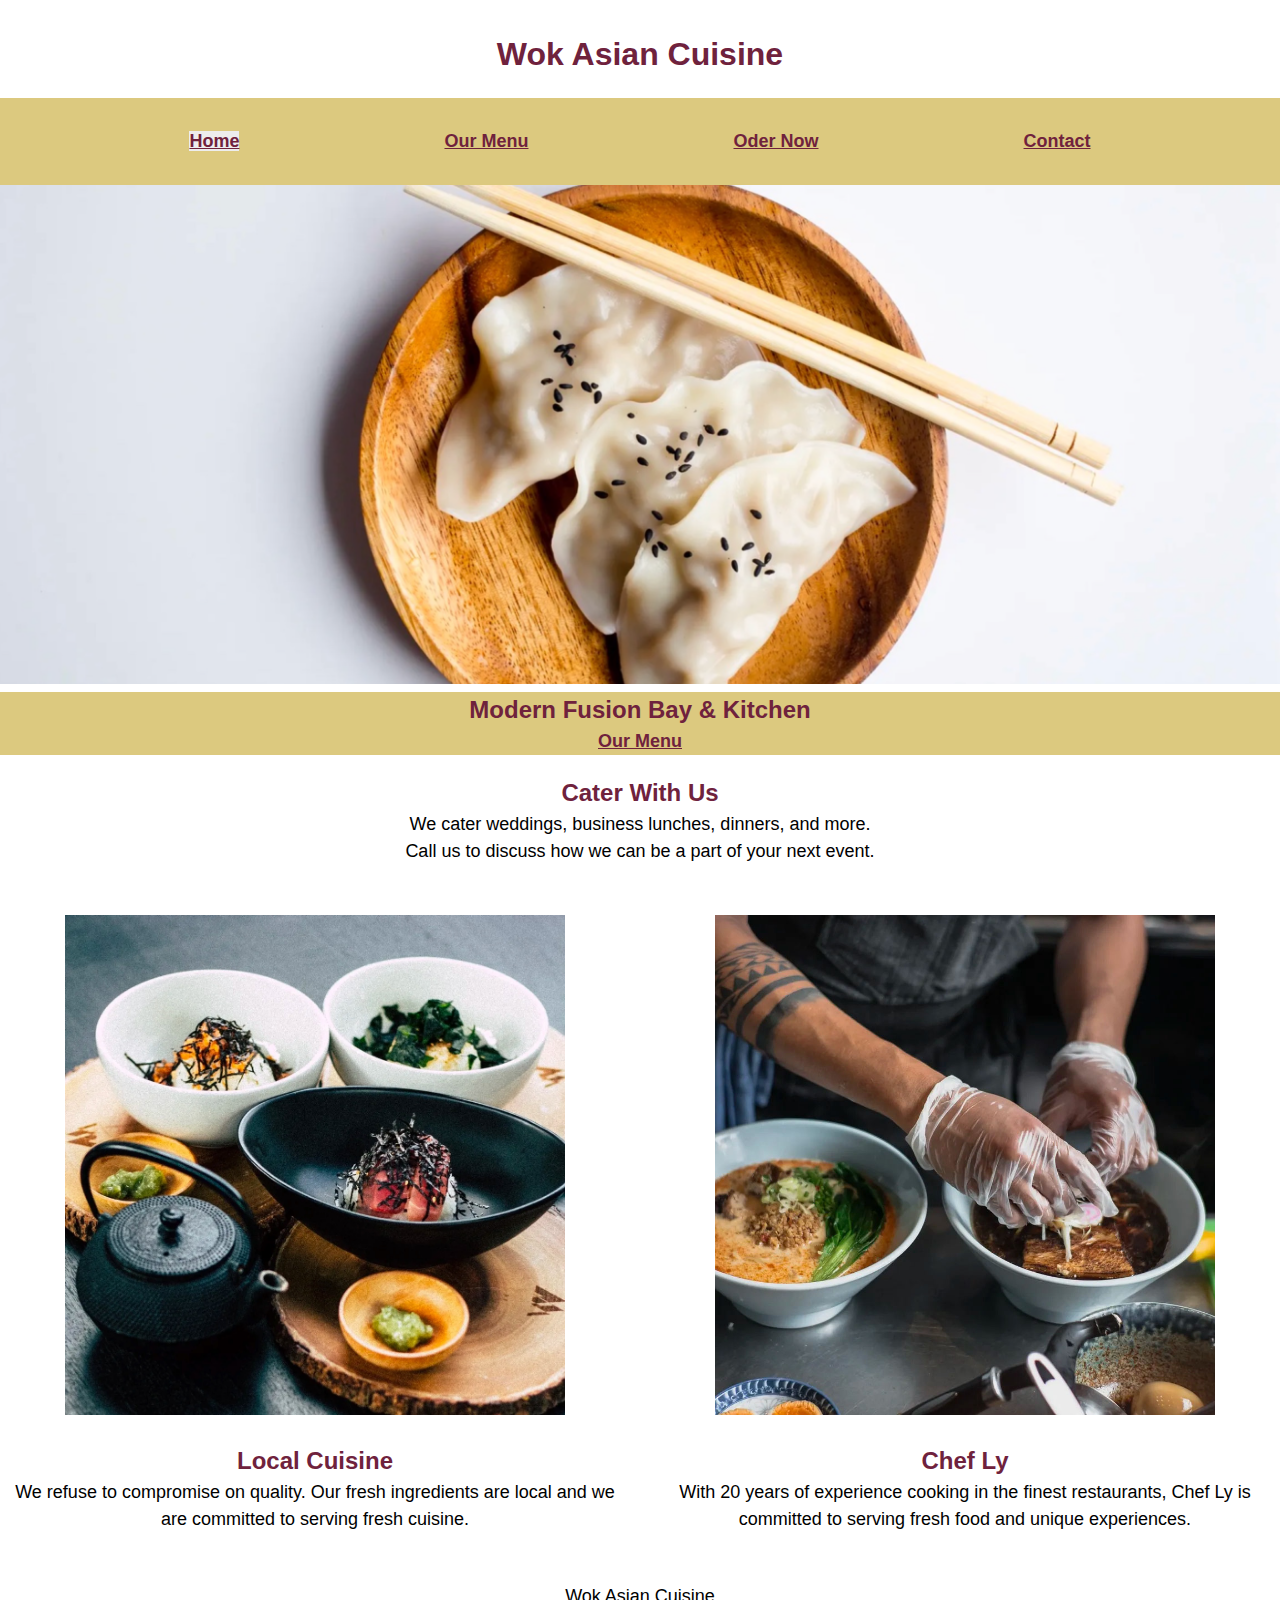
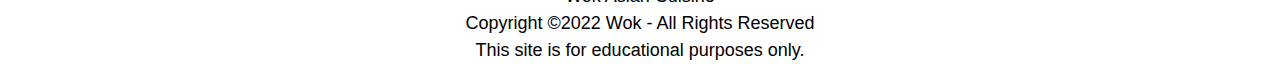
<file: index.html>
<!DOCTYPE html>
<html lang="en">
<head>
    <meta charset="UTF-8">
    <meta name="description" content="Wok Asian Cuisine Homepage">
    <meta http-equiv="X-UA-Compatible" content="IE=edge">
    <meta name="viewport" content="width=device-width, initial-scale=1.0">
    <meta name="author" content="Travis Wiley">
    <link href="styles.css" rel="stylesheet">
    <title>Wok Asian Cuisine</title>
    <link rel="icon" type="image/x-icon" href="favicon.ico">
</head>
<body>
    <header>
        <h1><a href="index.html">Wok Asian Cuisine</a></h1>
    </header>
    
    <div id="grid-container">
        <nav>
            <ul>
                <li><a href="index.html" class='active-page'>Home</a></li>
                <li><a href="#">Our Menu</a></li>
                <li><a href="#">Oder Now</a></li>
                <li><a href="contact.html">Contact</a></li>
            </ul>
        </nav>
    </div>
        <main>
            <img src="home-option-1/header-img.png" alt="Potsticker">
            <h2 class="index-h2" id="index-h2">Modern Fusion Bay & Kitchen</h2>
                <ul>
                    <li><a href="#">Our Menu</a></li>
                </ul>

            <h3>Cater With Us</h3>
            <p>We cater weddings, business lunches, dinners, and more.</p> 
            <p>Call us to discuss how we can be a part of your next event.</p>

    <div id="section-container"></div>
            <section id="left">
                <img src="home-option-1/local.jpg" alt="Local">
                <h3>Local Cuisine</h3>
                <p>We refuse to compromise on quality. Our fresh ingredients are local and we are committed to serving fresh cuisine.</p>
            </section>

            <section id="right">
                <img src="home-option-1/chef.jpg" alt="Chef Ly">
                <h3>Chef Ly</h3>
                <p>With 20 years of experience cooking in the finest restaurants, Chef Ly is committed to serving fresh food and unique experiences.</p>
            </section>
        </main>

        <footer>
            <p>Wok Asian Cuisine</p>
            <p>Copyright &copy;2022 Wok - All Rights Reserved</p>
            <p>This site is for educational purposes only.</p>
        </footer>
</body>
</html>
</file>
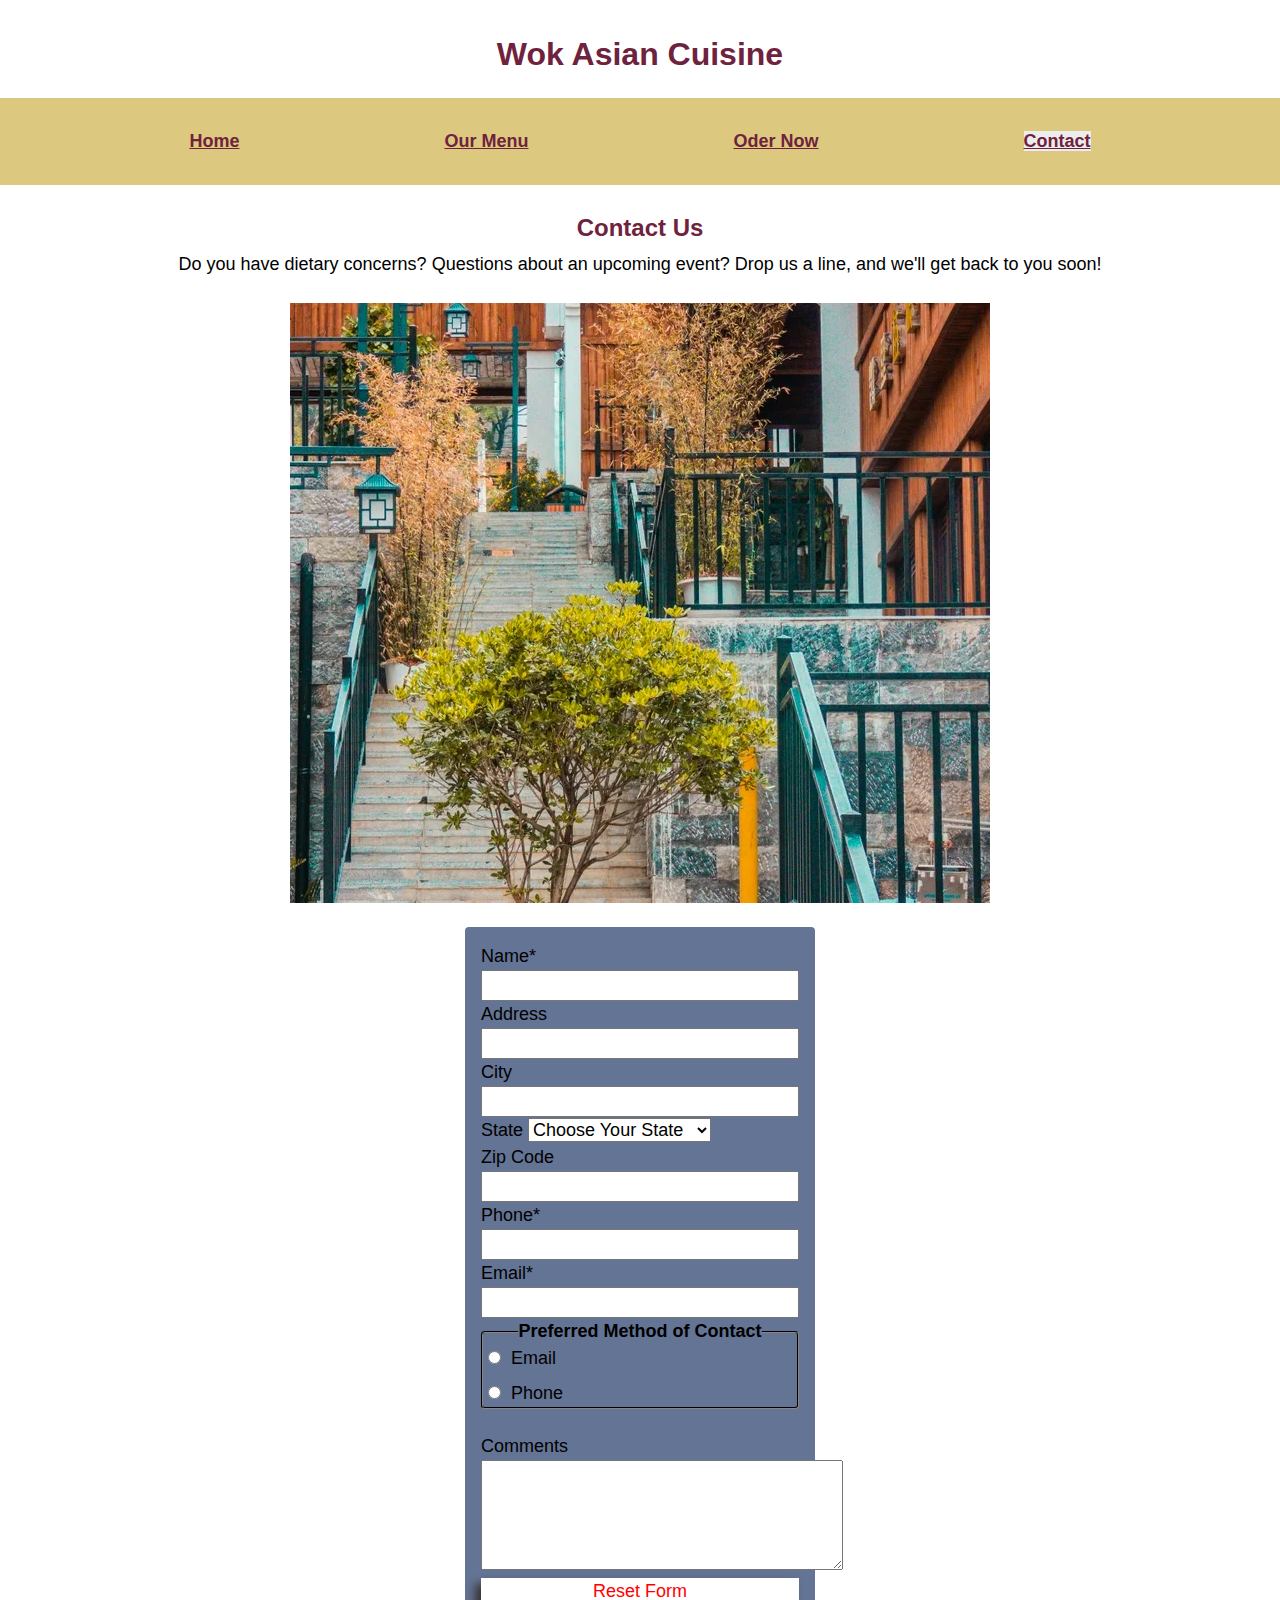
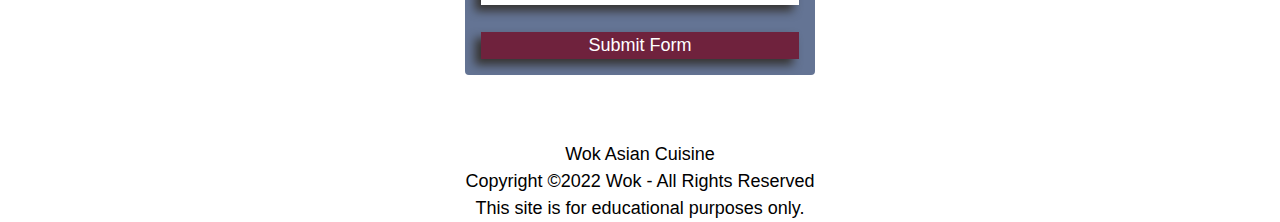
<file: contact.html>
<!DOCTYPE html>
<html lang="en">
<head>
    <meta charset="UTF-8">
    <meta name="description" content="Wok Asian Cuisine Contact Us">
    <meta http-equiv="X-UA-Compatible" content="IE=edge">
    <meta name="viewport" content="width=device-width, initial-scale=1.0">
    <meta name="author" content="Travis Wiley">
    <link href="styles.css" rel="stylesheet">
    <title>Wok Asian Cuisine</title>
    <link rel="icon" type="image/x-icon" href="favicon.ico">
</head>
<body>
    <header>
        <h1><a href="index.html">Wok Asian Cuisine</a></h1>
    </header>
    
    <div id="grid-container">
        <nav>
            <ul>
                <li><a href="index.html">Home</a></li>
                <li><a href="#">Our Menu</a></li>
                <li><a href="#">Oder Now</a></li>
                <li><a href="contact.html" class='active-page'>Contact</a></li>
            </ul>
        </nav>
    </div>
        <main>
            <h2 class="contact-h2" id="contact-h2">Contact Us</h2>
            <p class="contact-questions" id="contact-questions">Do you have dietary concerns? Questions about an upcoming event? Drop us a line, and we'll get back to you soon!</p>
            <img src="contact-page/contact-img-optional3.jpg" alt="Stairs">

            <form action="https://wp.zybooks.com/form-viewer.php" target="_blank" method="POST">
                
                <p>
                    <label for="name">Name*</label>
                    <input type="text" id="name" name="fullname" required>
                </p>

                <p>
                    <label for="address">Address</label>
                    <input type="text" id="address" name="address">
                </p>

                <p>
                    <label for="city">City</label>
                    <input type="text" id="city" name="city">
                </p>

                <p>
                    <label for="state">State</label>
                        <select id="state" name="state">
                        <option value="AL">Choose Your State</option>
                        <option value="AL">Alabama</option>
                        <option value="AK">Alaska</option>
                        <option value="AZ">Arizona</option>
                        <option value="AR">Arkansas</option>
                        <option value="CA">California</option>
                        <option value="CO">Colorado</option>
                        <option value="CT">Connecticut</option>
                        <option value="DE">Delaware</option>
                        <option value="DC">District Of Columbia</option>
                        <option value="FL">Florida</option>
                        <option value="GA">Georgia</option>
                        <option value="HI">Hawaii</option>
                        <option value="ID">Idaho</option>
                        <option value="IL">Illinois</option>
                        <option value="IN">Indiana</option>
                        <option value="IA">Iowa</option>
                        <option value="KS">Kansas</option>
                        <option value="KY">Kentucky</option>
                        <option value="LA">Louisiana</option>
                        <option value="ME">Maine</option>
                        <option value="MD">Maryland</option>
                        <option value="MA">Massachusetts</option>
                        <option value="MI">Michigan</option>
                        <option value="MN">Minnesota</option>
                        <option value="MS">Mississippi</option>
                        <option value="MO">Missouri</option>
                        <option value="MT">Montana</option>
                        <option value="NE">Nebraska</option>
                        <option value="NV">Nevada</option>
                        <option value="NH">New Hampshire</option>
                        <option value="NJ">New Jersey</option>
                        <option value="NM">New Mexico</option>
                        <option value="NY">New York</option>
                        <option value="NC">North Carolina</option>
                        <option value="ND">North Dakota</option>
                        <option value="OH">Ohio</option>
                        <option value="OK">Oklahoma</option>
                        <option value="OR">Oregon</option>
                        <option value="PA">Pennsylvania</option>
                        <option value="RI">Rhode Island</option>
                        <option value="SC">South Carolina</option>
                        <option value="SD">South Dakota</option>
                        <option value="TN">Tennessee</option>
                        <option value="TX">Texas</option>
                        <option value="UT">Utah</option>
                        <option value="VT">Vermont</option>
                        <option value="VA">Virginia</option>
                        <option value="WA">Washington</option>
                        <option value="WV">West Virginia</option>
                        <option value="WI">Wisconsin</option>
                        <option value="WY">Wyoming</option>
                    </select>

                <p>
                    <label for="zip">Zip Code</label>
                    <input type="text" id="zip" name="zip">
                </p>

                <p>
                    <label for="phone">Phone*</label>
                    <input type="text" id="phone" name="phone" required>
                </p>

                <p>
                    <label for="email">Email*</label>
                    <input type="text" id="email" name="email" required>
                </p>
                <fieldset>
                
                <legend>Preferred Method of Contact</legend>
                
                <div>
                    <input id="text" type="radio" name="email" value="email">
                    <label for="email">Email</label>
                </div>
                

                <div>
                    <input id="text2" type="radio" name="phone" value="phone">
                    <label for="phone">Phone</label>
                </div>

                </fieldset>
                
                <p>
                  <label for="comments">Comments</label>
                   <textarea id="comments" name="comments" rows="4" cols="33"></textarea>
               </p>
                    
               <p><input type="reset" value="Reset Form"></p><br>

               <p>
                    <input type="submit" value="Submit Form">
               </p>
            </form>		
        </main>

        <footer>
            <p>Wok Asian Cuisine</p>
            <p>Copyright &copy;2022 Wok - All Rights Reserved</p>
            <p>This site is for educational purposes only.</p>
        </footer>
</body>
</html>
</file>
<file: styles.css>
* {
    font-family: Arial, Helvetica, sans-serif;
    font-size: 18px;
    line-height: 1.5;
    box-sizing: border-box;
    padding:0;
    margin: 0;
}

header, footer {
    width: 1280px;
    text-align: center;
}

body {
    max-width: 1280px; 
	margin: 0 auto !important; 
	float: none !important; 
}

h1 {
    margin: 20px;
    padding-top: 10px;
    color: #6f223d;
}

h1 a {
    font-size: 32px;
    text-decoration: none;
}

h2 {
    font-size: 24px;
    color: #6f223d;
}

#index-h2 {
    background-color: #dcc97f;
}

#contact-h2 {
    padding-top: 25px;
    padding-bottom: 5px;
}

#contact-questions {
    padding-bottom: 25px;
}

h3 {
    padding-top: 20px;
    font-size: 24px;
    color: #6f223d;
}

#grid-container {
    width: 1280px;
    text-align: center;
    display: grid;
}

nav {
    text-align: center;
    padding: 30px;
    background-color: #dcc97f;
}

nav li {
    list-style: none;
    display: inline;
    padding-right: 100px;
    padding-left: 100px;
}

a {
    margin-top: 8px;
    margin-bottom: 8px;
    margin-left: auto;
    margin-right: auto;
    color: #141a1a;
    font-weight: bold;
    color: #6f223d;
}

#grid-container a.active-page {
    background-color: #ededed;
}

a:hover {
    background-color: #ededed;
}

ul li {
    list-style: none;
}

main {
    border: 20px;
    padding-bottom: 50px;
    text-align: center;
}

main img {
    max-width: 100%;  
    height: auto;  
}

main li {
    background-color: #dcc97f;
}

section#left {
   float: left;
   width: 50%; 
   padding-right: 10px;
   padding-top: 50px;
}

section#left img {
    max-width: 100%;
    height: 500px;
}

section#right {
    float: right;
    width: 50%;
    padding-left: 10px;
    padding-top: 50px;
}

section#right img {
    max-width: 100%;
    height: 500px;
}


form {
    text-align: left;
	width: 350px;
	padding: 16px;
    background-color: #647494;
	margin: auto;
	margin-top: 16px;
	margin-bottom: 16px;
	border-radius: 4px;
}

input[type=text] {
    display: block;
    width: 100%;
 }

 fieldset {
	margin-bottom: 24px;
	border-radius: 4px;
	border-color: #363432;
	display: grid;
	row-gap: 8px;
}

legend {
	font-weight: bold;
    text-align: center;
}

input[type=reset] {
    background-color: white;
	border: none;
	color: red;
	font-size: 18px;
	box-shadow: -6px 6px 10px #363432;
	width: 100%;
}

input[type=submit] {
	background-color: #6f223d;
	border: none;
	color: white;
	font-size: 18px;
	box-shadow: -6px 6px 10px #363432;
	width: 100%;
}

fieldset input {
    margin: 5px;
}

section p {
    padding-bottom: 50px;
}
</file>
